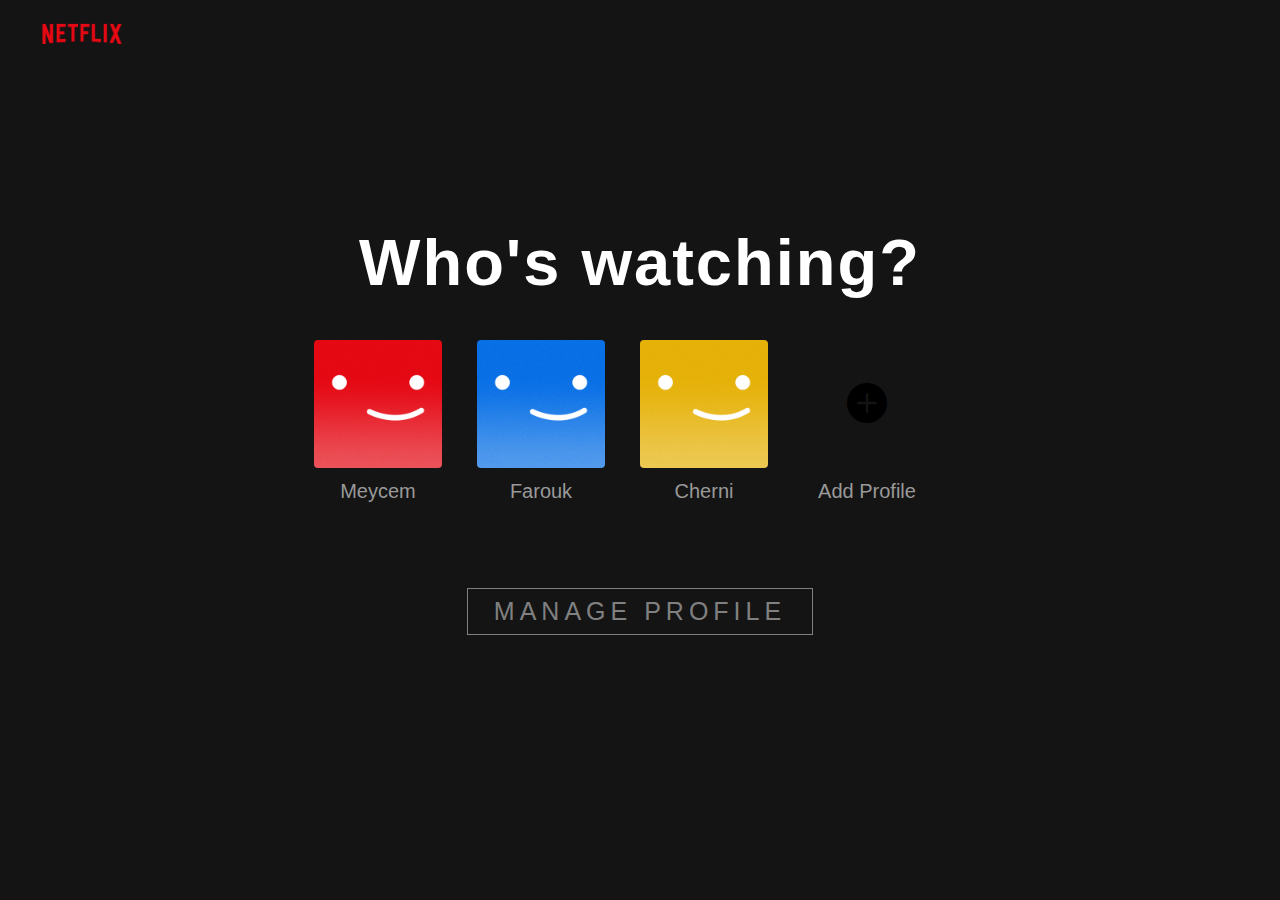
<file: pages/profil.html>
<!DOCTYPE html>
<html lang="en">
<head>
    <meta charset="UTF-8">
    <meta name="viewport" content="width=device-width, initial-scale=1.0">
    <link rel="shortcut icon" href="/assets/netflix_symbol.png" type="image/x-icon">
    <!-- Bootstrap CSS -->
    <link href="https://cdn.jsdelivr.net/npm/bootstrap@5.0.2/dist/css/bootstrap.min.css" rel="stylesheet" integrity="sha384-EVSTQN3/azprG1Anm3QDgpJLIm9Nao0Yz1ztcQTwFspd3yD65VohhpuuCOmLASjC" crossorigin="anonymous">
    <link rel="stylesheet" href="https://cdn.jsdelivr.net/npm/bootstrap-icons@1.11.3/font/bootstrap-icons.min.css">
    <link rel="stylesheet" href="https://cdnjs.cloudflare.com/ajax/libs/font-awesome/4.7.0/css/font-awesome.min.css">
    <link rel="stylesheet" href="../style/profil.css">

    <title>Netflix</title>

</head>
<body>
    <div class="whoIsWatching">
        <div class="logo-section">
            <a href="#"><img src="../assets/netflix_logo.png" alt="logo"></a>
        </div>
        <div class="main-div">
            <h1>Who's watching?</h1>
            <div class="memberDiv">
                <button class="addIcon"><i class="bi bi-plus-circle-fill" style="font-size: 40px;"></i></i> <span>Add Profile</span></button>
            </div>
            <button class="manageProfile">manage Profile</button>
        </div>
    </div>
    <!-- JS- file -->
    <script src="../Js/profil.js"></script>
</body>
</html>
</file>
<file: style/profil.css>
* {
  margin: 0;
  padding: 0;
  box-sizing: border-box;
  font-family: "Open Sans", sans-serif;
}

html {
  font-size: 62.5%;
}

.whoIsWatching {
  width: 100vw;
  min-height: 100vh;
  background-color: #141414;
}

.logo-section {
  width: 95vw;
  margin: auto;
  height: 7rem;
  background-color: rgb(20, 20, 20);

  display: flex;
  justify-content: flex-start;
  align-items: center;
}
.logo-section a img {
  width: 10rem;
  height: 4rem;
  cursor: pointer;
}

.main-div {
  width: 100vw;
  height: 80vh;
  display: flex;
  justify-content: center;
  align-items: center;
  flex-direction: column;
  color: #fff;
}

.main-div h1 {
  font-size: 6.5rem;
  letter-spacing: 0.2rem;
  font-size: 600;
}

.memberDiv {
  display: flex;
  justify-content: center;
  align-items: center;
  flex-wrap: wrap;
}

.memberDiv .btn,
.addIcon {
  height: 10vw;
  min-height: 8.4rem;
  max-height: 20rem;
  width: 10vw;
  min-width: 8.4px;
  max-width: 20rem;
  border-radius: 0.4rem;
  border: none;
  outline: none;
  margin-top: 4rem;
  margin-right: 3.5rem;
  position: relative;
  cursor: pointer;
  background-repeat: no-repeat;
  background-size: cover;
}

.memberDiv .btn:nth-child(1) {
  background-image: url("./images//user1.png");
}

.memberDiv .btn:nth-child(2) {
  background-image: url("./images//user2.png");
}

.memberDiv .btn:nth-child(3) {
  background-image: url("./images//user3.png");
}

.memberDiv .btn:hover {
  box-shadow: inset 0 0 0 5px rgba(255, 255, 255, 0.9);
}

.memberDiv .btn span,
.addIcon span {
  width: inherit;
  /* background-color: red; */
  position: absolute;
  bottom: -3.5rem;
  left: 0;
  text-transform: capitalize;
  color: rgb(153, 153, 153);
  font-size: 2rem;
}

.fa-plus-circle {
  font-size: 7vw;
  color: grey;
  opacity: 0.8;
}

.addIcon {
  background-color: transparent;
}

.addIcon:hover {
  background-color: #fff;
}

.addicon:hover > .fa-plus-circle {
  opacity: 1;
}

.manageProfile {
  border: 1px solid grey;
  color: grey;
  text-transform: uppercase;
  padding: 0.8rem 2.6rem;
  letter-spacing: 0.5rem;
  font-size: 2.5rem;
  margin-top: 12rem;
  background-color: transparent;
  cursor: pointer;
}
.manageProfile:hover {
  border: 1px solid #fff;
  color: #fff;
}@import url("https://fonts.googleapis.com/css2?family=Open+Sans:wght@300;400;600&display=swap");

* {
  margin: 0;
  padding: 0;
  box-sizing: border-box;
  font-family: "Open Sans", sans-serif;
}

html {
  font-size: 62.5%;
}

.whoIsWatching {
  width: 100vw;
  min-height: 100vh;
  background-color: #141414;
}

.logo-section {
  width: 95vw;
  margin: auto;
  height: 7rem;
  background-color: rgb(20, 20, 20);
  /* background-color: red; */
  display: flex;
  justify-content: flex-start;
  align-items: center;
}
.logo-section a img {
  width: 10rem;
  height: 4rem;
  cursor: pointer;
}

.main-div {
  width: 100vw;
  height: 80vh;
  display: flex;
  justify-content: center;
  align-items: center;
  flex-direction: column;
  color: #fff;
}

.main-div h1 {
  font-size: 6.5rem;
  letter-spacing: 0.2rem;
  font-size: 600;
}

.memberDiv {
  display: flex;
  justify-content: center;
  align-items: center;
  flex-wrap: wrap;
}

.memberDiv .btn,
.addIcon {
  height: 10vw;
  min-height: 8.4rem;
  max-height: 20rem;
  width: 10vw;
  min-width: 8.4px;
  max-width: 20rem;
  border-radius: 0.4rem;
  border: none;
  outline: none;
  margin-top: 4rem;
  margin-right: 3.5rem;
  position: relative;
  cursor: pointer;
  background-repeat: no-repeat;
  background-size: cover;
}

.memberDiv .btn:nth-child(1) {
  background-image: url("../assets/user1.png");
}

.memberDiv .btn:nth-child(2) {
  background-image: url("../assets/user2.png");
}

.memberDiv .btn:nth-child(3) {
  background-image: url("../assets/user3.png");
}

.memberDiv .btn:hover {
  box-shadow: inset 0 0 0 5px rgba(255, 255, 255, 0.9);
}

.memberDiv .btn span,
.addIcon span {
  width: inherit;
  position: absolute;
  bottom: -3.5rem;
  left: 0;
  text-transform: capitalize;
  color: rgb(153, 153, 153);
  font-size: 2rem;
}

.fa-plus-circle {
  font-size: 7vw;
  color: grey;
  opacity: 0.8;
}

.addIcon {
  background-color: transparent;
}

.addIcon:hover {
  background-color: #fff;
}

.addicon:hover > .fa-plus-circle {
  opacity: 1;
}

.manageProfile {
  border: 1px solid grey;
  color: grey;
  text-transform: uppercase;
  padding: 0.8rem 2.6rem;
  letter-spacing: 0.5rem;
  font-size: 2.5rem;
  margin-top: 12rem;
  background-color: transparent;
  cursor: pointer;
}
.manageProfile:hover {
  border: 1px solid #fff;
  color: #fff;
}
</file>
